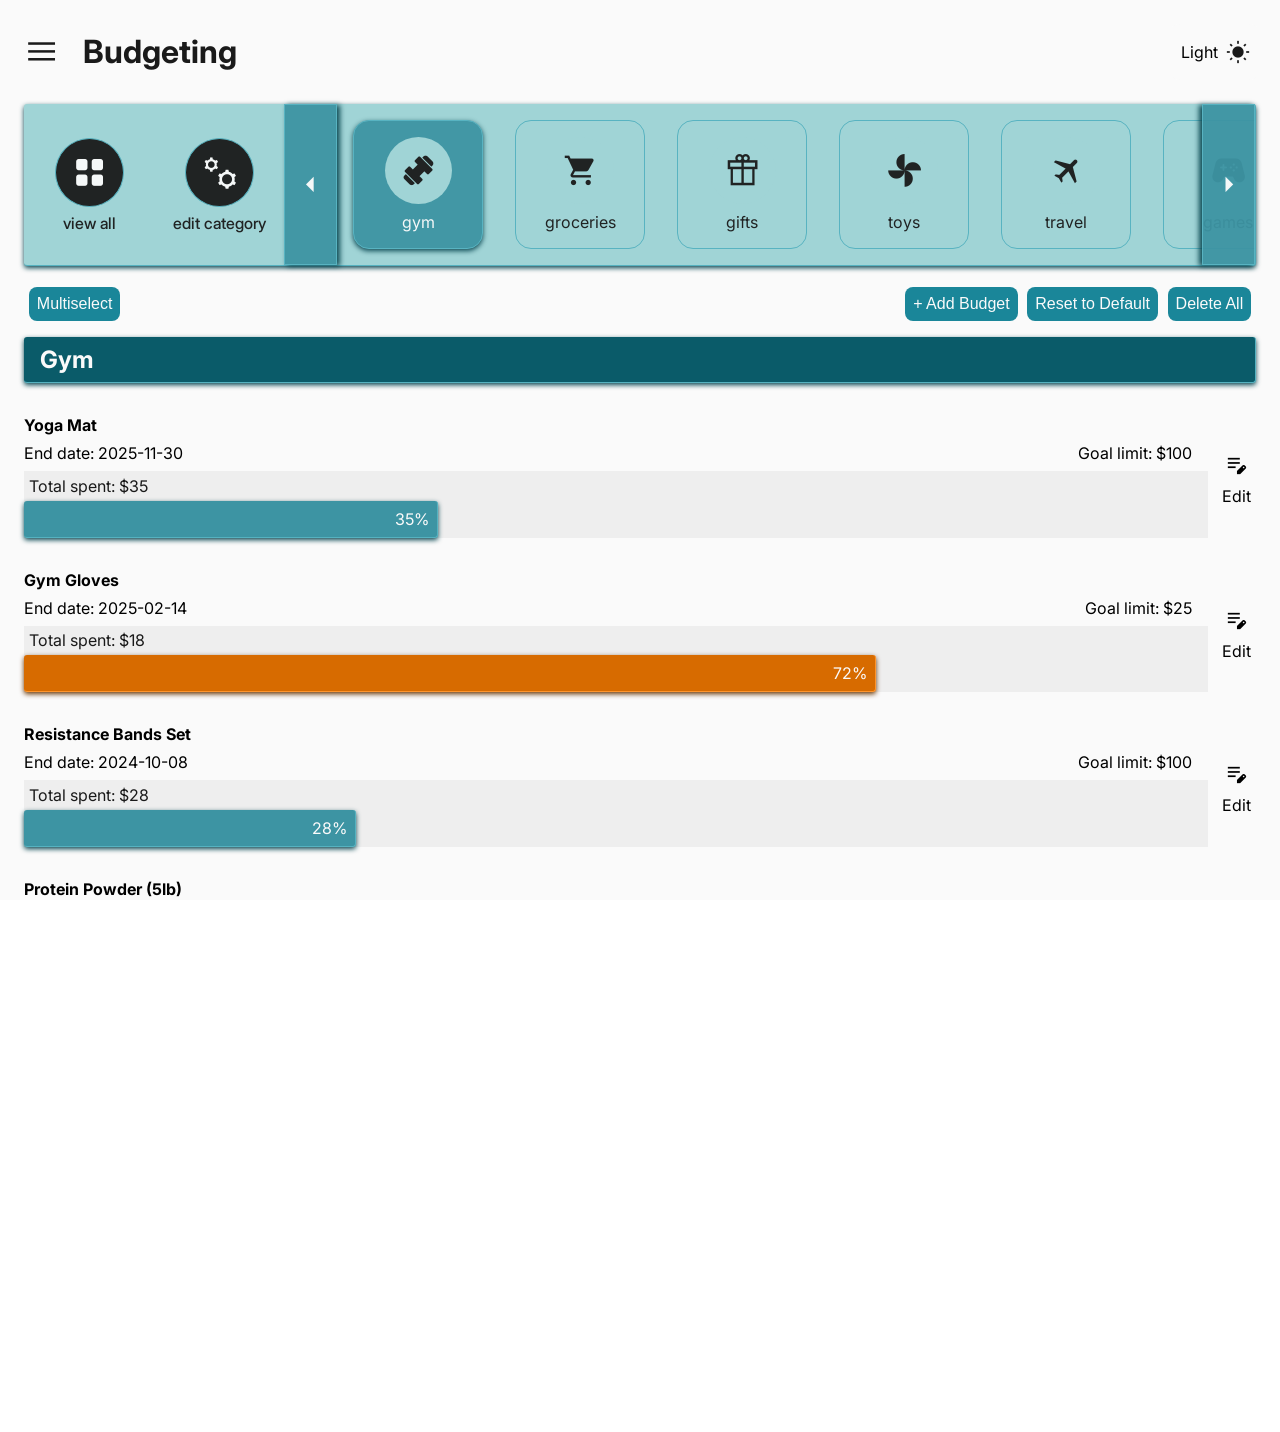
<file: index.html>
<!doctype html>
<html lang="en" data-theme="light">
  <head>
    <meta charset="UTF-8" />
    <meta name="viewport" content="width=device-width, initial-scale=1.0" />
    <link
      href="https://fonts.googleapis.com/css2?family=Inter:opsz,wght@14..32,100..900&display=swap"
      rel="stylesheet"
    />
    <!-- IMPORTANT Google material icon's names need to be in alphabetical order -->
    <link
      rel="stylesheet"
      href="https://fonts.googleapis.com/css2?family=Material+Symbols+Outlined:opsz,wght,FILL,GRAD@20..48,100..700,0..1,-50..200&icon_names=add_2,apparel,arrow_left,arrow_right,beach_access,business_center,child_care,close,construction,credit_score,dark_mode,desktop_windows,directions_car,edit_note,exercise,featured_seasonal_and_gifts,finance,home,local_cafe,local_gas_station,logout,manage_accounts,manufacturing,menu,pet_supplies,pets,potted_plant,remove,school,shopping_cart,spa,sports_tennis,stadia_controller,stethoscope,subscriptions,theater_comedy,toys_fan,travel,view_array,view_carousel,view_cozy,wb_sunny"
    />
    <link rel="stylesheet" href="./src/style.css" />
    <title>Budget App</title>
  </head>
  <body class="site-wrapper">
    <!-- left nav bar -->
    <nav id="sidebar" class="sidebar hidden">
      <button id="x-icon" class="material-symbols-outlined x-icon">
        close
      </button>
      <img src="/assets/budget-logo.png" alt="logo" class="logo" />
      <ul>
        <li>
          <a href="/" class="menu-link settings">
            <i class="material-symbols-outlined">finance</i>
            Budget
          </a>
        </li>
        <!-- <li>
          <a href="#" class="menu-link settings"
            ><i class="material-symbols-outlined">manage_accounts</i>
            Accounts
          </a>
        </li> //Create an account page -->
        <li>
          <a href="/src/pages/login.html" class="log-out" id="logoutBtn">
            <i class="material-symbols-outlined">logout</i>
            Log Out
          </a>
        </li>
      </ul>
    </nav>
    <!-- top nav bar -->
    <div class="site-content-wrapper">
      <header id="site-header" class="site-header" role="banner">
        <div class="nav-list-top">
          <!---This is where the close or menu icon-->
          <button id="menuBtn" class="material-symbols-outlined menu-icon">
            menu
          </button>
          <h1 class="brand-name">Budgeting</h1>
        </div>
        <nav>
          <ul>
            <li class="nav-list-top">
              <div class="theme-mode-btn" id="themeIconBtn">
                <button
                  id="themeIconImg"
                  title="Light mode"
                  class="material-symbols-outlined light-mode-icon"
                >
                  wb_sunny
                </button>
                <span id="themeIconTxt">Light</span>
              </div>
            </li>
          </ul>
        </nav>
      </header>
      <!-- main content -->
      <main id="mainContent" class="main-content">
        <section class="category-icon-container">
          <div id="gearSettingIcon" class="gear-setting-wrapper"></div>
          <button
            id="slideLeft"
            class="material-symbols-outlined slide-left-btn"
          >
            arrow_left
          </button>
          <ul id="trackIcons" class="track-icons"></ul>
          <button
            id="slideRight"
            class="material-symbols-outlined slide-right-btn"
          >
            arrow_right
          </button>
        </section>

        <div id="utilBtns" class="util-btn-wrapper">
          <div class="util-left-btns">
            <button id="selectAllOption" class="util-btns hidden">
              Select All
            </button>
            <button id="deleteExpenseBtn" class="util-btns hidden">
              Delete Selected
            </button>
            <button id="multiSelect" class="util-btns">Multiselect</button>
          </div>
          <div class="util-right-btns">
            <button id="addBudget" class="util-btns">+ Add Budget</button>
            <button id="showExamples" class="util-btns">
              Reset to Default
            </button>
            <button id="resetBtn" class="util-btns">Delete All</button>
          </div>
        </div>

        <section class="category-details">
          <div class="category-detail-wrapper">
            <h2 id="categoryTitle" class="category-title"></h2>
            <div id="expenseList"></div>
          </div>
        </section>
      </main>
      <footer id="site-footer" class="footer-p">
        &copy;2026 All rights reserved • Designed & Built by Linda Liu with
        HTML, CSS, JS and Vite • Check out the source over on
        <a
          href="https://github.com/lindadeveloper/Budget_App"
          target="_blank"
          className="footer-link"
        >
          Github
        </a>
      </footer>

      <dialog id="categoryDialogWrapper" class="category-dialog-wrapper">
        <div id="categoryDialog" class="category-dialog">
          <button
            title="close"
            onClick="categoryDialogWrapper.close()"
            class="material-symbols-outlined close-btn"
          >
            close
          </button>
          <ul id="categoryIcons" class="category-modal-icons"></ul>
          <button onClick="categoryDialogWrapper.close()" class="save-btn">
            SAVE
          </button>
        </div>
      </dialog>

      <dialog id="confirmationDialog" class="confirmation-dialog-wrapper">
        <div class="confirmation-dialog">
          <h2>Delete Category</h2>
          <p>Are you sure?</p>
          <button id="deleteCatIconBtn" class="deleteCatIconBtn">DELETE</button>
          <button id="cancelCatIconBtn" class="cancelCatIconBtn">CANCEL</button>
        </div>
      </dialog>

      <dialog
        id="expenseConfirmationDialog"
        class="confirmation-dialog-wrapper"
      >
        <div class="confirmation-dialog">
          <h2>Delete Selected</h2>
          <p>Are you sure?</p>
          <button id="expenseDeleteBtn" class="expenseDeleteBtn">DELETE</button>
          <button id="expenseCancelBtn" class="expenseCancelBtn">CANCEL</button>
        </div>
      </dialog>

      <dialog id="addCategoryBudget" class="add-category-wrapper">
        <!-- <div id="category" class="add-category-dialog">
          <p>Add New Category</p>
          <button id="addCategoryBtn" class="add-category-btn">Add</button>
          <button id="cancelAddCategory" class="cancel-add-category">
            CANCEL
          </button>
        </div> -->
      </dialog>

      <dialog id="editBudgetDialog" class="edit-budget-dialog-wrapper"></dialog>
    </div>
    <script src="/src/index.js" type="module"></script>
  </body>
</html>
</file>
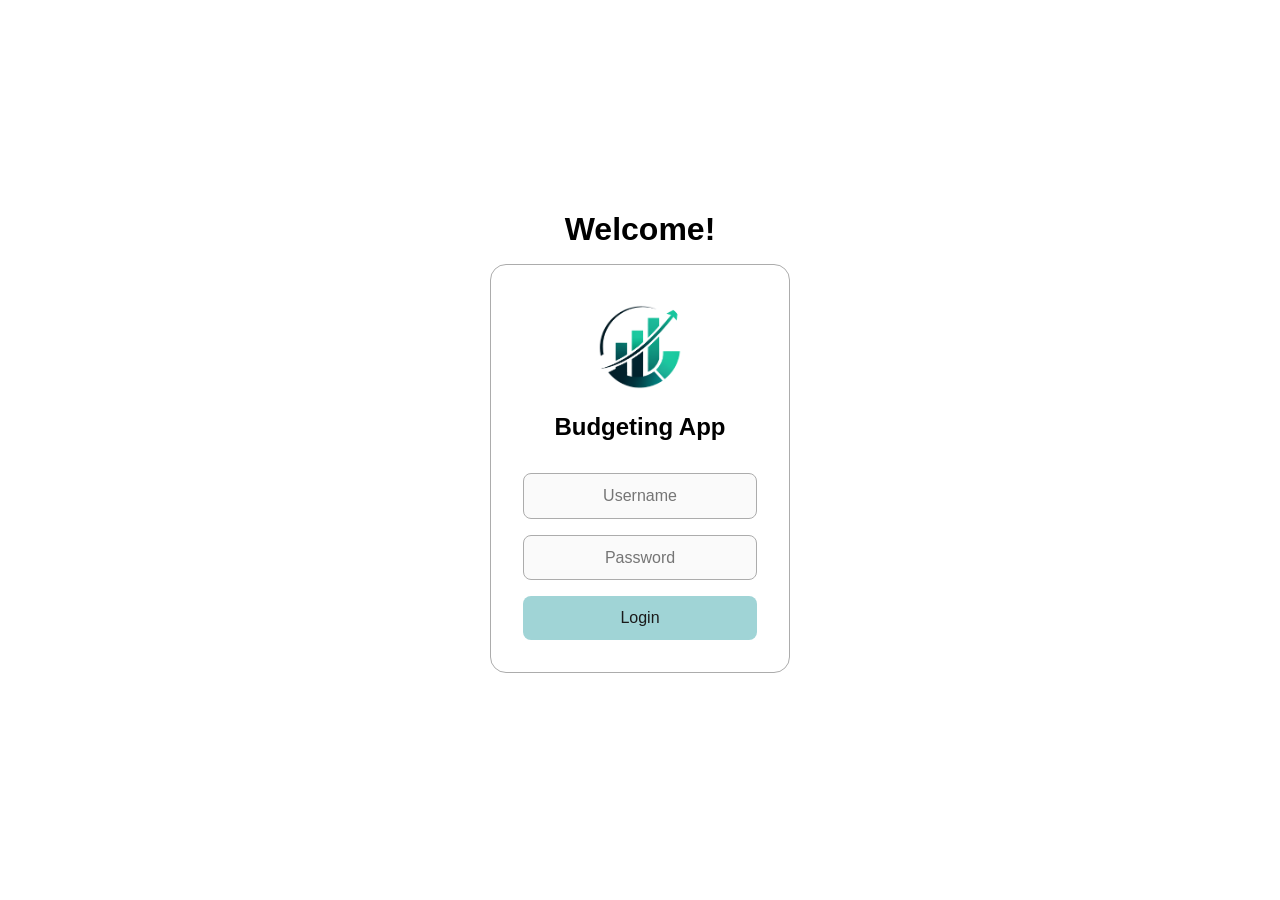
<file: src/pages/login.html>
<!doctype html>
<html lang="en" data-theme="light">
  <head>
    <meta charset="UTF-8" />
    <meta name="viewport" content="width=device-width, initial-scale=1.0" />
    <link rel="stylesheet" href="/src/style.css" />
    <title>Document</title>
  </head>
  <body class="log-in-site-wrapper">
    <h1 class="welcome-title">Welcome!</h1>
    <div class="log-in-container">
      <img src="/assets/budget-logo.png" alt="logo" class="login-logo" />
      <h2 class="login-title">Budgeting App</h2>
      <input type="text" placeholder="Username" class="login-input" />
      <input type="text" placeholder="Password" class="login-input" />
      <a href="/index.html" id="loginBtn" class="login-btn">Login</a>
    </div>
    <script src="/src/index.js" type="module"></script>
  </body>
</html>
</file>
<file: src/style.css>
* {
  box-sizing: border-box;
  margin: 0;
  padding: 0;
}

/* by default the markers are positioned outside of the content flow of the list item due to universal no margin and no padding. So, I'm making the ul and ol visible by positioning it to inside just in case if the dots are needed in the future. */

ul,
ol {
  list-style-position: inside;
}

body,
html {
  height: 100vh;
  overflow-x: hidden;
}

select {
  text-align-last: center;
}

:root {
  font-family: "Inter", sans-serif;
  --black: #1a1a1a;
  --white: #fafafa;
  --red-100: #e50000;
  --red-200: #ad1111;
  --red-600: #850909;
  --red-900: #4c0000;
  --orange-100: #ff952c;
  --orange-200: #d76b00;
  --orange-600: #9e4f00;
  --orange-900: #673300;
  --green-100: #a0d4d6;
  --green-200: #55b2c0;
  --green-300: #3d94a3;
  --green-500: #1a8699;
  --green-600: #0a5b69;
  --green-700: #064550;
  --blue-100: #8cbbda;
  --blue-200: #7da9c7;
  --blue-300: #407294;
  --blue-500: #285f83;
  --blue-600: #18425e;
  --blue-700: #112c3f;
  --blue-900: #0f1a22;
  --grey-100: #eeeeee;
  --grey-300: #acacac;
}

:root,
[data-theme="light"] {
  color-scheme: light;
  --color-primary-bg: var(--white);
  --color-primary-text: var(--black);
  --color-x-icon: var(--black);
  --plus-icon: var(--white);
  --plus-icon-bg: var(--green-600);
  --color-theme-btn-bg: var(--color-site-bg);
  --color-remove-icon: var(--white);
  --color-remove-icon-bg: var(--green-600);
  --color-side-bg: var(--green-100);
  --color-logout-bg: var(--green-100);
  --color-brand-text: var(--black);
  --color-link-text: var(--black);
  --color-site-bg: var(--white);
  --color-icon-bg: var(--green-100);
  --color-icon: var(--black);
  --color-icon-header: var(--black);
  --color-icon-text: var(--black);
  --color-total-spent: var(--black);
  --color-category-text: var(--black);
  --color-category-text-active: var(--white);
  --color-category-icon-bg: var(--green-300);
  --color-category-bg: var(--green-100);
  --color-dialog-bg: var(--white);
  --color-shadow-box: var(--green-700);
  --color-orange-shadow-box: var(--orange-900);
  --color-red-shadow-box: var(--red-900);
  --color-round-icon-bg: var(--black);
  --color-round-icon-img: var(--white);
  --color-glass-border: var(--green-200);
  --color-orange-glass-border: var(--orange-100);
  --color-red-glass-border: var(--red-100);
  --color-category-h1-bg: var(--green-600);
  --color-category-h1-text: var(--white);
  --color-progress-bar-bg: var(--grey-100);
  --color-progress-bar: var(--green-300);
  --color-progress-max-bar: var(--red-200);
  --color-progress-caution-bar: var(--orange-200);
  --color-progress-bar-text: var(--white);
  --color-utils-btn-bg: var(--green-500);
  --color-utils-btn-text: var(--white);
  --color-save-btn-bg: var(--green-300);
  --color-save-btn-bg-hover: var(--green-600);
  --color-save-btn-text: var(--white);
  --color-delete-btn-bg: var(--red-200);
  --color-delete-btn-bg-hover: var(--red-600);
  --color-delete-btn-text: var(--white);
  --color-cancel-btn-bg: var(--black);
  --color-cancel-btn-bg-hover: var(--blue-700);
  --color-cancel-btn-text: var(--white);
  --color-cancel-btn-text-hover: var(--white);
  --color-category-modal-bg: var(--white);
  --color-modal-backdrop: var(--black);
  --color-dialog-border: none;
  --color-dialog-shadow: var(--black);
  --color-category-icon-modal-bg: var(--green-100);
  --color-input-border: var(--grey-300);
  --color-input-bg: var(--white);
  --color-input-text: var(--black);
  --color-input-dropdown-selected: var(--green-100);
  --color-input-dropdown-li-hover: var(--green-300);
  --color-footer-text: var(--white);
  --color-footer-bg: var(--green-600);
  --color-category-icon-border: var(--green-700);
  --color-sidebar-link-border: var(--green-100);
  --color-category-hover: var(--green-300);
  --color-logout-bg-hover: var(--black);
  --color-logout-text-hover: var(--white);
  --color-slide-btn-bg: var(--green-300);
  --color-slide-btn-arrow: var(--white);
  --color-dark-hover: var(--green-600);
  --color-invalid: var(--red-200);
}

[data-theme="dark"] {
  color-scheme: dark;
  --color-primary-bg: var(--black);
  --color-primary-text: var(--white);
  --color-x-icon: var(--white);
  --plus-icon: var(--black);
  --plus-icon-bg: var(--blue-200);
  --color-theme-btn-bg: var(--color-site-bg);
  --color-remove-icon: var(--white);
  --color-remove-icon-bg: var(--blue-900);
  --color-side-bg: var(--blue-700);
  --color-logout-bg: var(--blue-100);
  --color-brand-text: var(--white);
  --color-link-text: var(--white);
  --color-site-bg: var(--blue-900);
  --color-icon-bg: var(--blue-700);
  --color-icon: var(--white);
  --color-icon-header: var(--white);
  --color-icon-text: var(--white);
  --color-total-spent: var(--white);
  --color-category-text: var(--white);
  --color-category-text-active: var(--white);
  --color-category-icon-bg: var(--blue-500);
  --color-category-bg: var(--blue-700);
  --color-dialog-bg: var(--blue-600);
  --color-shadow-box: var(--blue-900);
  --color-orange-shadow-box: var(--orange-900);
  --color-red-shadow-box: var(--red-900);
  --color-round-icon-bg: var(--black);
  --color-round-icon-img: var(--white);
  --color-glass-border: var(--blue-300);
  --color-orange-glass-border: var(--orange-100);
  --color-red-glass-border: var(--red-100);
  --color-category-h1-bg: var(--blue-600);
  --color-category-h1-text: var(--white);
  --color-progress-bar-bg: var(--blue-700);
  --color-progress-max-bar: var(--red-200);
  --color-progress-caution-bar: var(--orange-200);
  --color-progress-bar: var(--blue-500);
  --color-progress-bar-text: var(--white);
  --color-utils-btn-bg: var(--blue-600);
  --color-utils-btn-text: var(--white);
  --color-save-btn-bg: var(--green-300);
  --color-save-btn-bg-hover: var(--green-100);
  --color-save-btn-text: var(--black);
  --color-delete-btn-bg: var(--red-600);
  --color-delete-btn-bg-hover: var(--red-200);
  --color-delete-btn-text: var(--white);
  --color-cancel-btn-bg: var(--white);
  --color-cancel-btn-bg-hover: var(--blue-700);
  --color-cancel-btn-text: var(--black);
  --color-cancel-btn-text-hover: var(--white);
  --color-category-modal-bg: var(--blue-700);
  --color-modal-backdrop: var(--black);
  --color-dialog-border: var(--black);
  --color-dialog-shadow: var(--black);
  --color-category-icon-modal-bg: var(--blue-500);
  --color-input-border: var(--grey-300);
  --color-input-bg: var(--blue-900);
  --color-input-text: var(--white);
  --color-input-dropdown-selected: var(--green-100);
  --color-input-dropdown-li-hover: var(--green-300);
  --color-footer-text: var(--white);
  --color-footer-bg: var(--blue-600);
  --color-category-icon-border: var(--blue-700);
  --color-sidebar-link-border: var(--blue-700);
  --color-category-hover: var(--blue-500);
  --color-logout-bg-hover: var(--black);
  --color-logout-text-hover: var(--white);
  --color-slide-btn-bg: var(--blue-500);
  --color-slide-btn-arrow: var(--white);
  --color-dark-hover: var(--blue-600);
  --color-invalid: var(--red-200);
}

/*changes the google material icons styles*/
.material-symbols-outlined {
  border: none;
  padding: 0.5rem;
  font-size: 2.2rem;
  font-variation-settings:
    "FILL" 1,
    "wght" 500,
    "GRAD" 0,
    "opsz" 48;

  /* Support for all WebKit browsers. */
  -webkit-font-smoothing: antialiased;
  /* Support for Safari and Chrome. */
  text-rendering: optimizeLegibility;
  /* Support for Firefox. */
  -moz-osx-font-smoothing: grayscale;
  /* Support for IE. */
  font-feature-settings: "liga";
}

select,
option {
  text-align: center;
}

.hidden {
  display: none;
}

.invalid {
  color: var(--color-invalid);
  font-size: 2rem;
}

.warning-text {
  font-size: 0.8rem;
}

.text-label {
  font-size: 1rem;
}

.log-in-container,
.log-in-site-wrapper {
  display: flex;
  justify-content: center;
  align-items: center;
  flex-direction: column;
}

.log-in-container {
  margin: 1rem auto;
  padding: 2rem;
  display: flex;
  border-radius: 1rem;
  border: 1px solid var(--color-input-border);
}

/*to remove the dot in the list*/
.sidebar > ul > li,
.nav-list-top,
.category-icon,
.modal-icon {
  list-style-type: none;
}

/*for the side nav-side-container and the right main-container*/
.site-wrapper {
  display: grid;
  grid-template-columns: auto 1fr;
  height: 100vh;
}

/*sidebar menu*/

.x-icon {
  margin: 5% 5% 0 0;
  position: absolute;
  top: 0;
  right: 0;
  background-color: transparent;
  color: var(--color-x-icon);
}

.theme-mode-btn {
  display: flex;
  flex-direction: column;
  justify-content: center;
  align-items: center;
  padding: 1rem;
  border-radius: 1rem;
  background-color: var(--color-theme-btn-bg);
}

.login-logo,
.logo {
  width: 100%;
  max-width: 100px;
  border-radius: 50%;
}

.logo {
  margin: 5rem 0 2rem 0;
}

.login-logo {
  margin-bottom: 1rem;
}

.sidebar {
  z-index: 1000;
  position: fixed;
  text-align: center;
  width: 50%;
  height: 100%;
  background-color: var(--color-side-bg);
  box-shadow: 0 10px 10px 1px var(--color-shadow-box);
}

.menu-link,
.log-out {
  display: flex;
  justify-content: center;
  align-items: center;
  padding: 1.5rem 0;
  text-decoration: none;
  color: var(--color-link-text);
  font-size: 1rem;
}

.login-btn {
  text-decoration: none;
  color: var(--color-link-text);
  background-color: var(--color-side-bg);
}

.login-title {
  margin-bottom: 1rem;
}

.login-input,
.login-btn {
  text-align: center;
  margin-top: 1rem;
  padding: 0.8rem 0;
  width: 100%;
  border-radius: 0.5rem;
  font-size: 1rem;
}

.login-input {
  background-color: var(--color-input-bg);
  border: 1px solid var(--color-input-border);
}

/*site content*/
.site-content-wrapper {
  width: 100%;
  display: flex;
  /*min-width: 0 is important. It prevents flex blowout*/
  min-width: 0;
  flex-direction: column;
}

.brand-name {
  color: var(--color-brand-text);
  margin-left: 1rem;
}
.site-header,
.main-content {
  background-color: var(--color-site-bg);
}

.site-header {
  padding: 0 1rem;
  display: flex;
  justify-content: space-between;
  align-items: center;
}

.nav-list-top {
  display: flex;
  align-items: center;
  padding: 1.5rem 0;
}

.menu-icon,
.light-mode-icon {
  background-color: transparent;
  color: var(--color-icon-header);
}

/*to make the icons smaller*/
.log-out > .material-symbols-outlined,
.menu-link > .material-symbols-outlined,
.light-mode-icon,
.edit-budget-btn > .material-symbols-outlined {
  font-size: 1.5rem;
}

/*gear icon and category icons*/

.icon {
  background-color: var(--color-icon-bg);
  color: var(--color-icon);
  border-radius: 100%;
}

.category-icon-wrapper.active {
  background-color: var(--color-category-icon-bg);
  box-shadow: 0 2px 5px 0 var(--color-shadow-box);
  color: var(--color-category-text-active);
}

.category-icon-container {
  position: relative;
  display: flex;
  flex-direction: column;
  align-items: center;
  background-color: var(--color-category-bg);
}

.plus-icon {
  background-color: var(--plus-icon-bg);
  color: var(--plus-icon);
}

.view-all,
.gear-icon {
  background-color: var(--color-round-icon-bg);
  color: var(--color-round-icon-img);
}

.plus-icon,
.view-all,
.gear-icon,
.icon {
  border-radius: 50%;
  padding: 1rem;
}

.category-icon-label,
.plus-label,
.icon-label {
  margin-top: 0.5rem;
  font-size: 1rem;
  font-family: "Inter", sans-serif;
}

.icon-label {
  color: var(--color-icon-text);
}

.icon-img,
.icon-label {
  grid-column: span 4;
  text-align: center;
}

.gear-setting-wrapper {
  display: flex;
  justify-content: center;
  align-items: center;
  padding: 1rem 0;
  gap: 1rem;
  width: 100%;
  z-index: 2;
}

.category-icon-wrapper {
  padding: 1rem 0;
  color: var(--color-category-text);
}

.modal-icon-wrapper,
.category-icon-wrapper {
  margin: 0.5rem 0.5rem;
}

.modal-icon-wrapper {
  display: grid;
  grid-template-columns: repeat(3, 1fr);
}

.plus-wrap,
.view-all-icons,
.gear-icon-wrapper,
.category-icon-wrapper,
.modal-icon-wrapper {
  border-radius: 1rem;
  min-width: 130px;
  background-color: transparent;
  opacity: 95%;
}
.plus-wrap,
.view-all-icons,
.gear-icon-wrapper,
.category-icon-wrapper {
  display: flex;
  flex-direction: column;
  align-items: center;
}

.track-icons {
  display: flex;
  flex-wrap: wrap;
  justify-content: center;
}

/*to give a glass effect on icons*/
.save-btn,
.view-all,
.gear-icon,
.category-icon-wrapper,
.modal-icon-wrapper {
  border: 1px solid var(--color-glass-border);
}

.slide-left-btn {
  display: none;
}

.slide-right-btn {
  display: none;
}

/*for other web compatibility*/
.track-icons::-webkit-scrollbar {
  width: 0;
  height: 0;
}

/*paddings for better user experience*/
.category-details,
.util-btn-wrapper,
.category-icon-container {
  margin: 0 1.5rem;
}

/*category details section*/
.category-detail-wrapper {
  padding: 0.7rem 0;
}

.category-title {
  padding: 0.5rem 1rem;
  background-color: var(--color-category-h1-bg);
  color: var(--color-category-h1-text);
}

/*to give a glass effect on category container and progress bar*/
.category-title,
.category-icon-container,
.progress-bar {
  border-radius: 0.2rem;
  border-bottom: 1px solid var(--color-glass-border);
  border-right: 1px solid var(--color-glass-border);
  box-shadow: 0 2px 5px 0 var(--color-shadow-box);
}

.expense-wrapper {
  display: flex;
  align-items: center;
  margin: 2rem 0;
}

.expense-check-box {
  width: 2rem;
  height: 2rem;
  margin: 0 1rem 0 0;
}

.expense-details {
  display: flex;
  flex-direction: column;
  align-items: start;
  width: 100%;
  gap: 0.5rem;
}

.item-name {
  font-weight: bold;
}

.total-spent {
  padding: 0.3rem;
  color: var(--color-total-spent);
}

.date-goal-wrap {
  display: flex;
  flex-direction: column;
  align-items: start;
  padding: 0 1rem 0 0;
  width: 100%;
}

.progress {
  width: 100%;
  background-color: var(--color-progress-bar-bg);
}

.progress-bar {
  display: flex;
  justify-content: end;
  padding: 0.5rem 0.5rem;
  width: var(--target-width, 0%);
  min-width: 3rem;
  background-color: var(--color-progress-bar);
  color: var(--color-progress-bar-text);
  transition: width 0.5s ease;
  animation: grow 0.6s ease forwards;
}

.progress-bar-caution {
  background-color: var(--color-progress-caution-bar);
  border-bottom: 1px solid var(--color-orange-glass-border);
  border-right: 1px solid var(--color-orange-glass-border);
  box-shadow: 0 2px 5px 0 var(--color-orange-shadow-box);
}

.progress-bar-maxed {
  background-color: var(--color-progress-max-bar);
  border-bottom: 1px solid var(--color-red-glass-border);
  border-right: 1px solid var(--color-red-glass-border);
  box-shadow: 0 2px 5px 0 var(--color-red-shadow-box);
}

.edit-budget-btn {
  color: unset;
  display: flex;
  flex-direction: column;
  justify-content: center;
  align-items: center;
  height: 100%;
  font-family: "Inter", sans-serif;
  padding: 0.5rem 0 0.5rem 0.5rem;
  font-size: 1rem;
  border: none;
  background-color: transparent;
}

.modal-header {
  width: 100%;
  display: flex;
  justify-content: center;
  align-items: center;
  margin-bottom: 1rem;
}

.util-btn-wrapper {
  margin-top: 1rem;
  flex-direction: column-reverse;
}

.util-btn-wrapper,
.util-right-btns,
.util-left-btns {
  display: flex;
}

.util-btns {
  width: 100%;
  margin: 0.3rem;
  padding: 0.8rem;
  border-radius: 0.5rem;
  border: none;
  background-color: var(--color-utils-btn-bg);
  color: var(--color-utils-btn-text);
  font-size: 1rem;
}

/*edit category modal section*/
.category-dialog-wrapper {
  margin: auto;
  z-index: 2000;
  max-width: 80%;
  min-width: 80%;
  border: none;
  border-radius: 10px;
  overflow-x: hidden;
}

.category-dialog {
  background-color: var(--color-category-modal-bg);
  width: 100%;
  display: flex;
  flex-direction: column;
}

dialog::backdrop {
  background-color: var(--color-modal-backdrop);
  opacity: 70%;
}

.plus-icon {
  margin-top: 1rem;
}

.save,
.save-btn,
.delete {
  font-weight: bold;
  font-size: 1.5rem;
  font-family: "Inter", sans-serif;
}

.save-btn {
  background-color: var(--color-save-btn-bg);
  border: none;
  color: var(--color-save-btn-text);
  padding: 1rem 0;
}
.remove-btn {
  grid-column: -1;
  font-size: 1rem;
  border-radius: 50%;
  box-shadow: 0 2px 5px 0 var(--color-shadow-box);
  background-color: var(--color-remove-icon-bg);
  color: var(--color-remove-icon);
}

.close-btn {
  position: absolute;
  right: 0;
  padding: 1rem;
  background-color: transparent;
  color: var(--color-x-icon);
}

.category-modal-icons {
  display: flex;
  flex-wrap: wrap;
  justify-content: center;
  margin: 1rem 0.5rem 2rem;
}

.modal-icon-wrapper {
  padding: 0 0 1rem 0;
  background-color: var(--color-category-icon-modal-bg);
  border: 1px solid var(--color-dialog-border);
  box-shadow: 0 2px 5px 0 var(--color-dialog-shadow);
}

.confirmation-dialog-wrapper {
  margin: auto;
  z-index: 3000;
  border-radius: 10px;
  border: none;
  overflow-x: hidden;
}

.confirmation-dialog {
  display: flex;
  flex-direction: column;
  align-items: center;
  width: 100%;
  gap: 0.5rem;
  padding: 1.5rem;
}

.confirmation-dialog,
.add-category-dialog,
.edit-budget-dialog {
  background-color: var(--color-dialog-bg);
}

.add-category-dialog,
.edit-budget-dialog-wrapper,
.add-category-wrapper {
  border-radius: 10px;
  margin: auto;
  z-index: 3000;
  border: none;
  overflow-x: hidden;
}

.edit-budget-dialog,
.add-category-dialog {
  display: flex;
  flex-direction: column;
  align-items: start;
  width: 100%;
  gap: 1rem;
  padding: 1.5rem;
}

.expenseDeleteBtn,
.expenseCancelBtn,
.deleteCatIconBtn,
.cancelCatIconBtn {
  width: 100%;
  height: 2.5rem;
  border: none;
  border-radius: 0.5rem;
  font-size: 1rem;
}

.expenseDeleteBtn,
.deleteCatIconBtn {
  margin-top: 1rem;
  background-color: var(--color-delete-btn-bg);
  color: var(--color-delete-btn-text);
}

.expenseCancelBtn,
.cancelCatIconBtn {
  background-color: var(--color-cancel-btn-bg);
  color: var(--color-cancel-btn-text);
}

.edit-budget-category-detail,
.edit-budget-amount,
.edit-budget-date,
.edit-budget-category {
  color: var(--color-input-text);
}

.edit-budget-category-detail,
.edit-budget-amount,
.edit-budget-category,
.edit-budget-date {
  background-color: var(--color-input-bg);
}

.save,
.delete,
.cancel,
.edit-budget-category-detail,
.edit-budget-category {
  display: flex;
  align-items: center;
  justify-content: center;
  text-align: center;
  font-size: 1.2rem;
}

.edit-budget-category,
.save,
.delete,
.cancel,
.edit-budget-category-detail {
  height: 3rem;
}

.save,
.delete,
.cancel,
.edit-budget-category-detail,
.edit-budget-category,
.edit-budget-title {
  width: 100%;
}

.input-title {
  margin-bottom: -0.8rem;
}

.input-title-container,
.edit-budget-amount {
  width: 100%;
  text-align: center;
}

.input-title-container {
  display: flex;
  align-items: center;
  gap: 0.5rem;
  font-size: 2rem;
}
.input-cat-list {
  position: relative;
}

.input-dropdown-list {
  position: absolute;
  overflow-y: auto;
  top: 100%;
  left: 0;
  right: 0;
  list-style: none;
  z-index: 100;
  border-radius: 6px;
  font-size: 1.2rem;
  max-height: 100px;
  border-radius: 5px;
  border: 1px solid var(--color-input-border);
  color: var(--color-input-text);
  background-color: var(--color-input-bg);
  display: none;
}
.input-dropdown-list.open {
  display: block;
}

.input-dropdown-list > li {
  padding: 0.3rem 0;
}

.input-dropdown-list > li.selected {
  color: var(--black);
  background-color: var(--color-input-dropdown-selected);
}
.input-dropdown-list > li:hover {
  color: var(--white);
  background-color: var(--color-input-dropdown-li-hover);
}

.dollar {
  gap: 0.5rem;
  display: flex;
  align-items: center;
}

.edit-budget-title {
  font-size: 1.5rem;
  text-align: center;
}

.edit-budget-date-wrapper {
  display: flex;
  justify-content: center;
  align-items: center;
  gap: 1rem 0.5rem;
  width: 100%;
}

.edit-budget-amount,
.edit-budget-category-detail,
.edit-budget-date,
.cancel,
.edit-budget-category {
  border-radius: 5px;
}

.save {
  background-color: var(--color-save-btn-bg);
  color: var(--color-save-btn-text);
  border: none;
}

.cancel {
  background-color: var(--color-cancel-btn-bg);
  color: var(--color-cancel-btn-text);
}

.delete {
  background-color: var(--color-delete-btn-bg);
  color: var(--color-delete-btn-text);
}

.delete,
.cancel {
  border: none;
}

.edit-budget-amount,
.edit-budget-category-detail,
.edit-budget-category,
.edit-budget-date {
  border: 1px solid var(--color-input-border);
}

.edit-budget-date {
  height: 3rem;
  width: 100%;
  margin: 0.5rem 0;
  font-size: 1.2rem;
  display: flex;
  justify-content: center;
  align-items: center;
  text-transform: uppercase;
}

.dollar,
.edit-budget-amount {
  font-size: 2rem;
}

/*footer section*/
.footer-p {
  font-size: 0.7rem;
  padding: 2rem;
  text-align: center;
  color: var(--color-footer-text);
  background-color: var(--color-footer-bg);
}

@keyframes grow {
  from {
    width: 0;
  }
  to {
    width: var(--target-width);
  }
}

@keyframes bounce {
  0% {
    transform: scale(1);
  }
  30% {
    transform: scale(0.9);
  }
  60% {
    transform: scale(1.1);
  }
  100% {
    transform: scale(1);
  }
}

/* 
@media (prefers-reduced-motion: reduce) {
  .progress-bar {
    animation: none;
  }
} */

@media screen and (max-width: 799px) {
  .track-icons.reveal-mobile {
    max-height: 20rem;
    overflow: scroll;
    scroll-behavior: smooth;
    scrollbar-width: none;
    -ms-overflow-style: none;
    border-top: 0 10px 10px 1px var(--color-category-icon-border);
  }
  .category-icon-container.reveal-mobile {
    overflow: hidden;
  }
  .gear-setting-wrapper.reveal-mobile {
    box-shadow: 0 2px 5px 0 var(--color-shadow-box);
  }
}

@media (min-width: 800px) {
  /*sidebar menu*/
  .x-icon {
    display: none;
  }

  .theme-mode-btn {
    flex-direction: row-reverse;
    padding: 0.5rem 0.4rem 0.5rem 1rem;
  }

  .sidebar {
    text-align: center;
    position: unset;
    width: 250px;
  }

  .logo {
    margin: 2rem 0;
  }

  /*For better accessibility by separating the primary navigation elements from the 
  log out button to prevent accidental clicks*/
  .settings {
    border-bottom: 1px solid var(--color-sidebar-link-border);
  }

  .login-btn:hover,
  .log-out:hover {
    background-color: var(--color-logout-bg-hover);
    color: var(--color-logout-text-hover);
  }

  .log-out-text {
    color: unset;
  }

  .log-in-container {
    width: 300px;
  }
  /*category icons*/
  .track-icons {
    /*adds extra space at the end of the carousel*/
    padding-right: 150px;
    justify-content: start;
  }

  /*to reveal all icons*/
  .track-icons.reveal-icons {
    flex-wrap: wrap;
    padding-right: unset;
    padding-bottom: 1.5rem;
    justify-content: center;
  }

  .slide-left-btn.reveal-icons,
  .slide-right-btn.reveal-icons {
    display: none;
  }
  .category-icon-container.reveal-icons {
    flex-direction: column;
    justify-content: center;
    align-items: center;
  }
  .main-content.reveal-icons {
    height: unset;
  }

  .track-icons {
    display: flex;
    grid-template-columns: unset;
    flex-wrap: unset;
    overflow: scroll;
    scroll-behavior: smooth;
    scrollbar-width: none;
    -ms-overflow-style: none;
  }

  .category-icon {
    padding: 0.5rem 0.5rem;
  }

  .category-icon-container {
    flex-direction: unset;
    align-items: unset;
    flex-wrap: unset;
  }

  .add-category-wrapper,
  .edit-budget-dialog-wrapper {
    max-width: 450px;
  }

  .util-btn-wrapper,
  .util-right-btns {
    flex-direction: unset;
    justify-content: space-between;
    align-items: center;
  }

  .util-btns {
    width: unset;
    padding: 0.5rem;
  }

  .gear-setting-wrapper {
    width: unset;
    gap: 0;
  }

  .slide-left-btn,
  .slide-right-btn {
    display: unset;
    background-color: var(--color-slide-btn-bg);
    border: 1px solid var(--color-glass-border);
    opacity: 95%;
    color: var(--color-slide-btn-arrow);
    z-index: 1;
  }

  .slide-left-btn {
    box-shadow: 3px 1px 5px 0 var(--color-shadow-box);
  }

  .slide-right-btn {
    position: absolute;
    right: 0;
    height: 100%;
    box-shadow: -3px 1px 5px 0 var(--color-shadow-box);
  }

  /*category details section*/
  .date-goal-wrap {
    display: flex;
    flex-direction: unset;
    justify-content: space-between;
  }

  /*to keep the footer at the bottom*/
  .main-content {
    height: 100%;
  }

  /*modal section*/
  .category-dialog-wrapper {
    min-width: 30%;
  }

  .confirmation-dialog-wrapper {
    height: fit-content;
    width: 400px;
  }

  .confirmation-dialog {
    padding: 2rem;
  }
  /*animation and hover effect*/
  .util-btns,
  .edit-budget-category,
  .edit-budget-date,
  .save,
  .delete,
  .cancel,
  .deleteCatIconBtn,
  .cancelCatIconBtn,
  .menu-link,
  .menu-icon,
  .light-mode-icon,
  .gear-icon-wrapper,
  .view-all,
  .plus-icon,
  .save-btn,
  .close-btn,
  .remove-btn,
  .category-icon-wrapper,
  .edit-budget-btn,
  .slide-right-btn,
  .slide-left-btn,
  .log-out,
  .theme-mode-btn,
  .expense-check-box,
  .expenseDeleteBtn,
  .expenseCancelBtn,
  .input-dropdown-list > li {
    cursor: pointer;
  }

  .expenseDeleteBtn:hover,
  .deleteCatIconBtn:hover,
  .delete:hover {
    background-color: var(--color-delete-btn-bg-hover);
  }
  .expenseCancelBtn:hover,
  .cancelCatIconBtn:hover {
    background-color: var(--color-cancel-btn-bg-hover);
    color: var(--color-cancel-btn-text-hover);
  }

  .save:hover,
  .save-btn:hover {
    background-color: var(--color-save-btn-bg-hover);
  }

  .plus-icon:hover {
    background-color: var(--black);
    box-shadow: 0 2px 10px 0 var(--blue-200);
    color: var(--white);
  }

  .slide-right-btn:hover,
  .slide-left-btn:hover,
  .view-all:hover,
  .gear-icon:hover,
  .util-btns:hover {
    background-color: var(--color-dark-hover);
  }

  .slide-left-btn:active,
  .slide-right-btn:active {
    animation: bounce 0.35s ease;
  }

  .menu-link:hover,
  .category-icon-wrapper:hover {
    background-color: var(--color-category-hover);
  }

  .save,
  .delete,
  .save-btn:hover,
  .plus-icon:hover,
  .view-all:hover,
  .gear-icon:hover,
  .menu-link:hover,
  .category-icon-wrapper:hover {
    transition: all 0.2s ease;
  }

  .view-all:hover,
  .gear-icon:hover,
  .menu-link:hover,
  .category-icon-wrapper:hover {
    box-shadow: 0 2px 5px 0 var(--color-shadow-box);
    color: var(--color-round-icon-img);
  }
}
</file>
